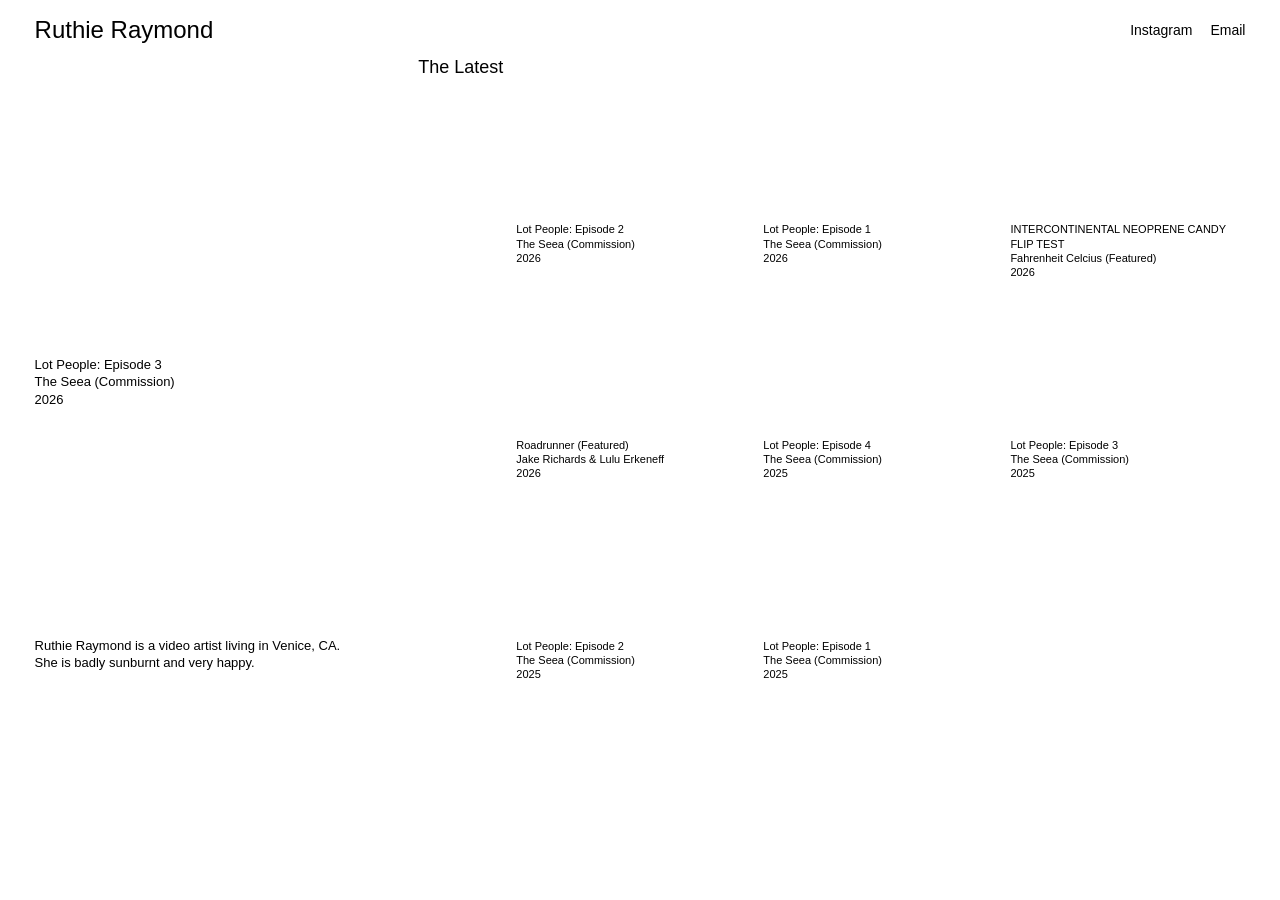
<file: index.html>
<!DOCTYPE html>
<html lang="en">
<head>
    <meta charset="UTF-8">
    <meta name="viewport" content="width=device-width, initial-scale=1.0">
    <title>Ruthie Raymond</title>
    <link rel="icon" type="image/png" href="/favicon.png">
    <link rel="stylesheet" href="style.css">
</head>
<body>

    <header>
        <a href="index.html" class="site-name">Ruthie Raymond</a>

        <nav class="header-links">
            <a href="https://www.instagram.com/ruthie___raymond/" target="_blank" rel="noopener noreferrer">Instagram</a>
            <a href="mailto:thrilledtobeherenow@gmail.com">Email</a>
        </nav>
    </header>

    <main class="homepage-layout">

        <!-- LEFT: STICKY FEATURED VIDEO AND ABOUT TEXT -->

        <aside class="left-column">

            <div class="featured-video">
                <div class="latest-label">The Latest</div>

                <a href="video.html?video=9" class="featured-link">
                    <video class="featured-preview" autoplay muted loop playsinline>
                        <source src="latest-preview.mp4" type="video/mp4">
                    </video>
                </a>

                <a href="video.html?video=9" class="featured-title">
                    <span>Lot People: Episode 3</span>
                    <span>The Seea (Commission)</span>
                    <span>2026</span>
                </a>
            </div>

            <div class="about-callout">
                <p>Ruthie Raymond is a video artist living in Venice, CA.</p>
                <p>She is badly sunburnt and very happy.</p>
            </div>

        </aside>

        <!-- RIGHT: SCROLLING VIDEO GRID -->

        <section class="video-grid">

            <a href="video.html?video=2" class="video-item">
                <video class="home-video" autoplay muted loop playsinline>
                    <source src="video2-preview.mp4" type="video/mp4">
                </video>
                <p>
                    <span>Lot People: Episode 2</span>
                    <span>The Seea (Commission)</span>
                    <span>2026</span>
                </p>
            </a>

            <a href="video.html?video=1" class="video-item">
                <video class="home-video" autoplay muted loop playsinline>
                    <source src="video1-preview.mp4" type="video/mp4">
                </video>
                <p>
                    <span>Lot People: Episode 1</span>
                    <span>The Seea (Commission)</span>
                    <span>2026</span>
                </p>
            </a>

            <a href="video.html?video=3" class="video-item">
                <video class="home-video" autoplay muted loop playsinline>
                    <source src="video3-preview.mp4" type="video/mp4">
                </video>
                <p>
                    <span>INTERCONTINENTAL NEOPRENE CANDY FLIP TEST</span>
                    <span>Fahrenheit Celcius (Featured)</span>
                    <span>2026</span>
                </p>
            </a>

            <a href="video.html?video=4" class="video-item">
                <video class="home-video" autoplay muted loop playsinline>
                    <source src="video4-preview.mp4" type="video/mp4">
                </video>
                <p>
                    <span>Roadrunner (Featured)</span>
                    <span>Jake Richards &amp; Lulu Erkeneff</span>
                    <span>2026</span>
                </p>
            </a>

            <a href="video.html?video=5" class="video-item">
                <video class="home-video" autoplay muted loop playsinline>
                    <source src="video5-preview.mp4" type="video/mp4">
                </video>
                <p>
                    <span>Lot People: Episode 4</span>
                    <span>The Seea (Commission)</span>
                    <span>2025</span>
                </p>
            </a>

            <a href="video.html?video=6" class="video-item">
                <video class="home-video" autoplay muted loop playsinline>
                    <source src="video6-preview.mp4" type="video/mp4">
                </video>
                <p>
                    <span>Lot People: Episode 3</span>
                    <span>The Seea (Commission)</span>
                    <span>2025</span>
                </p>
            </a>

            <a href="video.html?video=7" class="video-item">
                <video class="home-video" autoplay muted loop playsinline>
                    <source src="video7-preview.mp4" type="video/mp4">
                </video>
                <p>
                    <span>Lot People: Episode 2</span>
                    <span>The Seea (Commission)</span>
                    <span>2025</span>
                </p>
            </a>

            <a href="video.html?video=8" class="video-item">
                <video class="home-video" autoplay muted loop playsinline>
                    <source src="video8-preview.mp4" type="video/mp4">
                </video>
                <p>
                    <span>Lot People: Episode 1</span>
                    <span>The Seea (Commission)</span>
                    <span>2025</span>
                </p>
            </a>

        </section>

    </main>

</body>
</html>
</file>
<file: style.css>
* {
    box-sizing: border-box;
}

body {
    margin: 0;
    padding: 0;
    background: white;
    color: black;
    font-family: Helvetica, Arial, sans-serif;
}

/* HEADER */

header {
    height: 60px;
    padding: 0 2.7vw;
    display: flex;
    justify-content: space-between;
    align-items: center;
}

.site-name {
    color: black;
    text-decoration: none;
    font-size: 24px;
}

.header-links {
    display: flex;
    align-items: center;
    gap: 18px;
}

.header-links a {
    color: black;
    text-decoration: none;
    font-size: 14px;
}

/* HOMEPAGE LAYOUT */

.homepage-layout {
    display: grid;
    grid-template-columns: minmax(0, 0.9fr) minmax(0, 1.4fr);
    gap: 13px;
    min-height: calc(100vh - 60px);
    padding: 24px 2.7vw 0;
    align-items: start;
}

/* LEFT COLUMN */

.left-column {
    position: sticky;
    top: 0;
    height: calc(100vh - 84px);
    display: grid;
    grid-template-rows: auto 1fr;
    min-width: 0;
}
.featured-video {
    width: 100%;
    position: relative;
}

.latest-label {
    position: absolute;
    right: 0;
    top: -27px;
    font-size: 18px;
    line-height: 1.2;
}

.featured-link {
    display: block;
    width: 100%;
}

.featured-preview {
    display: block;
    width: 100%;
    height: auto;
    aspect-ratio: 16 / 9;
    object-fit: cover;
}

.featured-title {
    display: block;
    margin-top: 8px;
    color: black;
    text-decoration: none;
    font-size: 13px;
    line-height: 1.35;
}

.featured-title span {
    display: block;
}

/* ABOUT TEXT AT BOTTOM LEFT */

.about-callout {
    align-self: center;
    margin: 0;
    font-size: 13px;
    line-height: 1.35;
    text-align: left;
}

.about-callout p {
    margin: 0;
}

/* RIGHT VIDEO GRID */

.video-grid {
    display: grid;
    grid-template-columns: repeat(3, minmax(0, 1fr));
    gap: 20px 12px;
    align-items: start;
    min-width: 0;
}

.video-item {
    display: block;
    min-width: 0;
    width: 100%;
    color: black;
    text-decoration: none;
}

.home-video {
    display: block;
    width: 100%;
    height: auto;
    aspect-ratio: 16 / 9;
    object-fit: cover;
}

.video-item p {
    margin: 6px 0 0;
    text-align: left;
    font-size: 11px;
    line-height: 1.3;
}

.video-item p span {
    display: block;
}


/* INDIVIDUAL VIDEO PAGES */

.video-page {
    margin: 0;
    min-height: 100vh;
}

.single-video-page {
    min-height: calc(100vh - 60px);
    display: flex;
    flex-direction: column;
    justify-content: center;
    align-items: center;
    padding: 30px 5vw;
}

.video-player {
    width: 80vw;
    max-width: 1200px;
}

.single-video {
    display: block;
    width: 100%;
    aspect-ratio: 16 / 9;
    border: none;
}

.single-video-title {
    width: 80vw;
    max-width: 1200px;
    margin: 10px 0 0;
    text-align: left;
    font-size: 13px;
    line-height: 1.35;
    font-weight: normal;
}

.single-video-title span {
    display: block;
}

.original-video-link {
    display: block;
    width: 80vw;
    max-width: 1200px;
    margin-top: 8px;
    color: black;
    font-size: 13px;
    text-align: left;
    text-decoration: underline;
}

/* TABLET */

@media (max-width: 800px) {
    .homepage-layout {
        grid-template-columns: minmax(0, 0.8fr) minmax(0, 1.2fr);
        gap: 12px;
    }

    .video-grid {
        grid-template-columns: repeat(2, minmax(0, 1fr));
    }

    .left-column {
        height: calc(100vh - 84px);
    }

    .video-player {
        width: 88vw;
    }
}

/* PHONE */

@media (max-width: 550px) {
    header {
        height: 60px;
        padding: 0 5vw;
    }

    .site-name {
        font-size: 22px;
    }

    .header-links {
        gap: 12px;
    }

    .header-links a {
        font-size: 13px;
    }

    .homepage-layout {
        display: block;
        min-height: auto;
        padding: 25px 5vw 35px;
    }

    .left-column {
        position: relative;
        top: auto;
        height: auto;
        display: flex;
        margin-bottom: 35px;
    }

    .latest-label {
        top: -23px;
        font-size: 16px;
    }

    .about-callout {
        margin-top: 20px;
        font-size: 13px;
    }

    .video-grid {
        grid-template-columns: repeat(2, minmax(0, 1fr));
        gap: 22px 12px;
    }

    .video-player {
        width: 90vw;
    }

    .single-video-page {
        min-height: calc(100vh - 60px);
        padding: 20px 5vw;
    }

    .single-video-title {
        font-size: 15px;
    }
}
</file>
